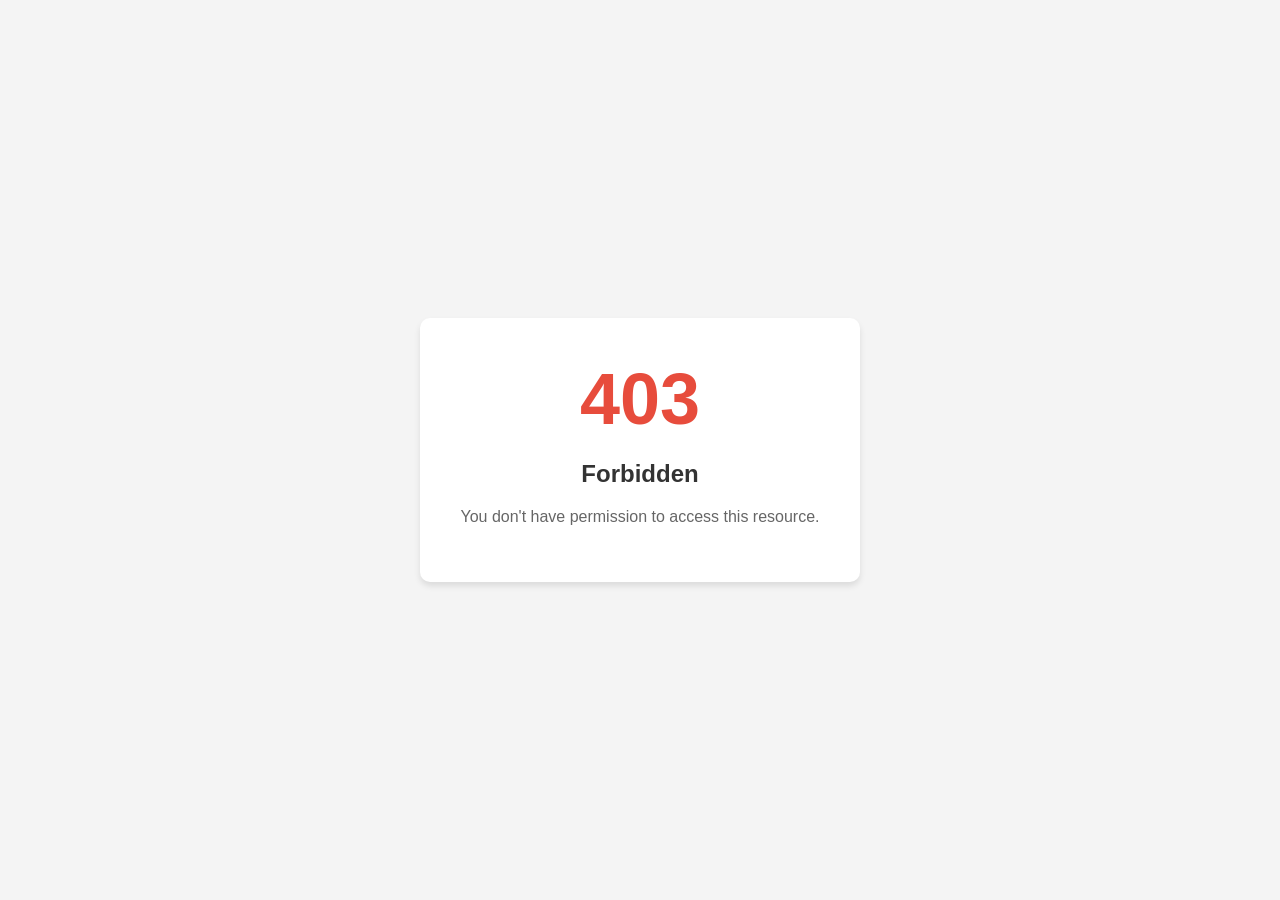
<file: www/errors/forbidden.html>
<!DOCTYPE html>
<html lang="en">
<head>
    <meta charset="UTF-8">
    <meta name="viewport" content="width=device-width, initial-scale=1.0">
    <title>403 - Forbidden</title>
    <style>
        body {
            font-family: Arial, sans-serif;
            background-color: #f4f4f4;
            display: flex;
            justify-content: center;
            align-items: center;
            height: 100vh;
            margin: 0;
        }
        .error-container {
            text-align: center;
            background: white;
            padding: 40px;
            border-radius: 10px;
            box-shadow: 0 4px 6px rgba(0,0,0,0.1);
        }
        h1 {
            font-size: 72px;
            color: #e74c3c;
            margin: 0;
        }
        h2 {
            color: #333;
        }
        p {
            color: #666;
        }
    </style>
</head>
<body>
    <div class="error-container">
        <h1>403</h1>
        <h2>Forbidden</h2>
        <p>You don't have permission to access this resource.</p>
    </div>
</body>
</html>
</file>
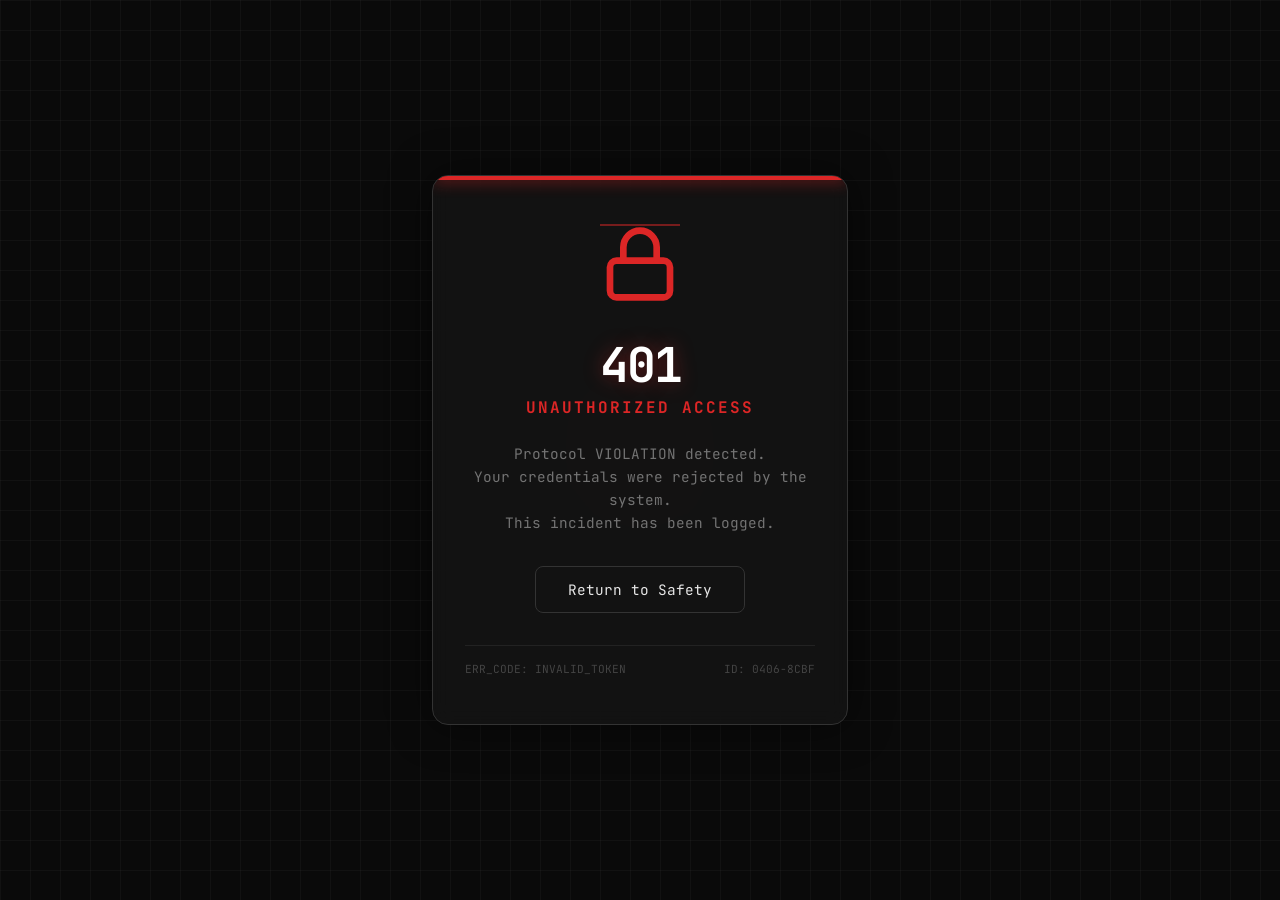
<file: www/errors/unauthorized.html>
<!DOCTYPE html>
<html lang="en">
<head>
    <meta charset="UTF-8">
    <meta name="viewport" content="width=device-width, initial-scale=1.0">
    <title>401 | Access Denied</title>
    <link href="https://fonts.googleapis.com/css2?family=JetBrains+Mono:wght@400;700&display=swap" rel="stylesheet">
    <style>
        :root {
            --bg-body: #0a0a0a;
            --text-main: #e5e5e5;
            --text-muted: #737373;
            --accent-red: #dc2626;
            --accent-red-glow: rgba(220, 38, 38, 0.4);
            --panel-bg: rgba(20, 20, 20, 0.8);
            --border: #333;
        }

        * { box-sizing: border-box; }

        body {
            font-family: 'JetBrains Mono', monospace;
            background-color: var(--bg-body);
            color: var(--text-main);
            margin: 0;
            height: 100vh;
            display: flex;
            align-items: center;
            justify-content: center;
            overflow: hidden;
            /* Subtle grid background */
            background-image: 
                linear-gradient(rgba(255, 255, 255, 0.03) 1px, transparent 1px),
                linear-gradient(90deg, rgba(255, 255, 255, 0.03) 1px, transparent 1px);
            background-size: 30px 30px;
        }

        .container {
            width: 100%;
            max-width: 480px;
            padding: 2rem;
            text-align: center;
            position: relative;
        }

        .card {
            background: var(--panel-bg);
            border: 1px solid var(--border);
            border-radius: 1rem;
            padding: 3rem 2rem;
            box-shadow: 0 0 40px rgba(0,0,0,0.5);
            backdrop-filter: blur(10px);
            position: relative;
            overflow: hidden;
        }

        /* Red glow line at top */
        .card::before {
            content: '';
            position: absolute;
            top: 0;
            left: 0;
            width: 100%;
            height: 4px;
            background: var(--accent-red);
            box-shadow: 0 0 15px var(--accent-red);
        }

        .icon-container {
            margin-bottom: 2rem;
            position: relative;
            display: inline-block;
        }

        .lock-icon {
            color: var(--accent-red);
            width: 80px;
            height: 80px;
            animation: shake 2.5s ease-in-out infinite;
        }

        /* Scanner beam effect */
        .scan-line {
            position: absolute;
            top: 0;
            left: 0;
            width: 100%;
            height: 2px;
            background: var(--accent-red);
            opacity: 0.5;
            animation: scan 2s linear infinite;
        }

        h1 {
            font-size: 3rem;
            margin: 0;
            line-height: 1;
            letter-spacing: -2px;
            color: white;
            text-shadow: 0 0 20px var(--accent-red-glow);
        }

        h2 {
            font-size: 1rem;
            text-transform: uppercase;
            letter-spacing: 2px;
            color: var(--accent-red);
            margin: 0.5rem 0 1.5rem 0;
        }

        p {
            color: var(--text-muted);
            font-size: 0.9rem;
            line-height: 1.6;
            margin-bottom: 2rem;
        }

        .btn {
            display: inline-block;
            background: transparent;
            color: var(--text-main);
            text-decoration: none;
            padding: 0.8rem 2rem;
            border: 1px solid var(--border);
            border-radius: 0.5rem;
            font-size: 0.9rem;
            transition: all 0.3s ease;
            cursor: pointer;
        }

        .btn:hover {
            border-color: var(--accent-red);
            color: white;
            box-shadow: 0 0 15px var(--accent-red-glow);
            background: rgba(220, 38, 38, 0.1);
        }

        .fingerprint {
            position: absolute;
            top: 50%;
            left: 50%;
            transform: translate(-50%, -50%);
            width: 300px;
            height: 300px;
            background: radial-gradient(circle, var(--accent-red-glow) 0%, transparent 70%);
            opacity: 0.1;
            pointer-events: none;
            z-index: -1;
        }

        @keyframes scan {
            0% { top: 0%; opacity: 0; }
            10% { opacity: 1; }
            90% { opacity: 1; }
            100% { top: 100%; opacity: 0; }
        }

        @keyframes shake {
            0%, 100% { transform: rotate(0deg); }
            90% { transform: rotate(0deg); }
            92% { transform: rotate(-5deg); }
            94% { transform: rotate(5deg); }
            96% { transform: rotate(-5deg); }
            98% { transform: rotate(5deg); }
        }
        
        /* Glitch effect on hover */
        .glitch-wrapper:hover h1 {
            animation: glitch 0.3s cubic-bezier(.25, .46, .45, .94) both infinite;
        }

        @keyframes glitch {
            0% { transform: translate(0) }
            20% { transform: translate(-2px, 2px) }
            40% { transform: translate(-2px, -2px) }
            60% { transform: translate(2px, 2px) }
            80% { transform: translate(2px, -2px) }
            100% { transform: translate(0) }
        }

        .meta {
            margin-top: 2rem;
            font-size: 0.7rem;
            color: #444;
            border-top: 1px solid #222;
            padding-top: 1rem;
            display: flex;
            justify-content: space-between;
        }

    </style>
</head>
<body>

    <div class="fingerprint"></div>

    <div class="container">
        <div class="card glitch-wrapper">
            <div class="icon-container">
                <svg class="lock-icon" viewBox="0 0 24 24" fill="none" stroke="currentColor" stroke-width="2" stroke-linecap="round" stroke-linejoin="round">
                    <rect x="3" y="11" width="18" height="11" rx="2" ry="2"></rect>
                    <path d="M7 11V7a5 5 0 0 1 10 0v4"></path>
                </svg>
                <div class="scan-line"></div>
            </div>

            <h1>401</h1>
            <h2>Unauthorized Access</h2>

            <p>
                Protocol VIOLATION detected.<br>
                Your credentials were rejected by the system.<br>
                This incident has been logged.
            </p>

            <a href="/" class="btn">Return to Safety</a>

            <div class="meta">
                <span>ERR_CODE: INVALID_TOKEN</span>
                <span id="ip-display">IP: ::1</span>
            </div>
        </div>
    </div>

    <script>
        // Optional: Simple script to show "real" IP or random data
        // Just adds a bit of "terminal" flavor
        const hexChars = "0123456789ABCDEF";
        function randomHex(len) {
            let s = "";
            for (let i = 0; i < len; i++) {
                s += hexChars[Math.floor(Math.random() * 16)];
            }
            return s;
        }
        
        document.getElementById('ip-display').innerText = `ID: ${randomHex(4)}-${randomHex(4)}`;
    </script>
</body>
</html>
</file>
